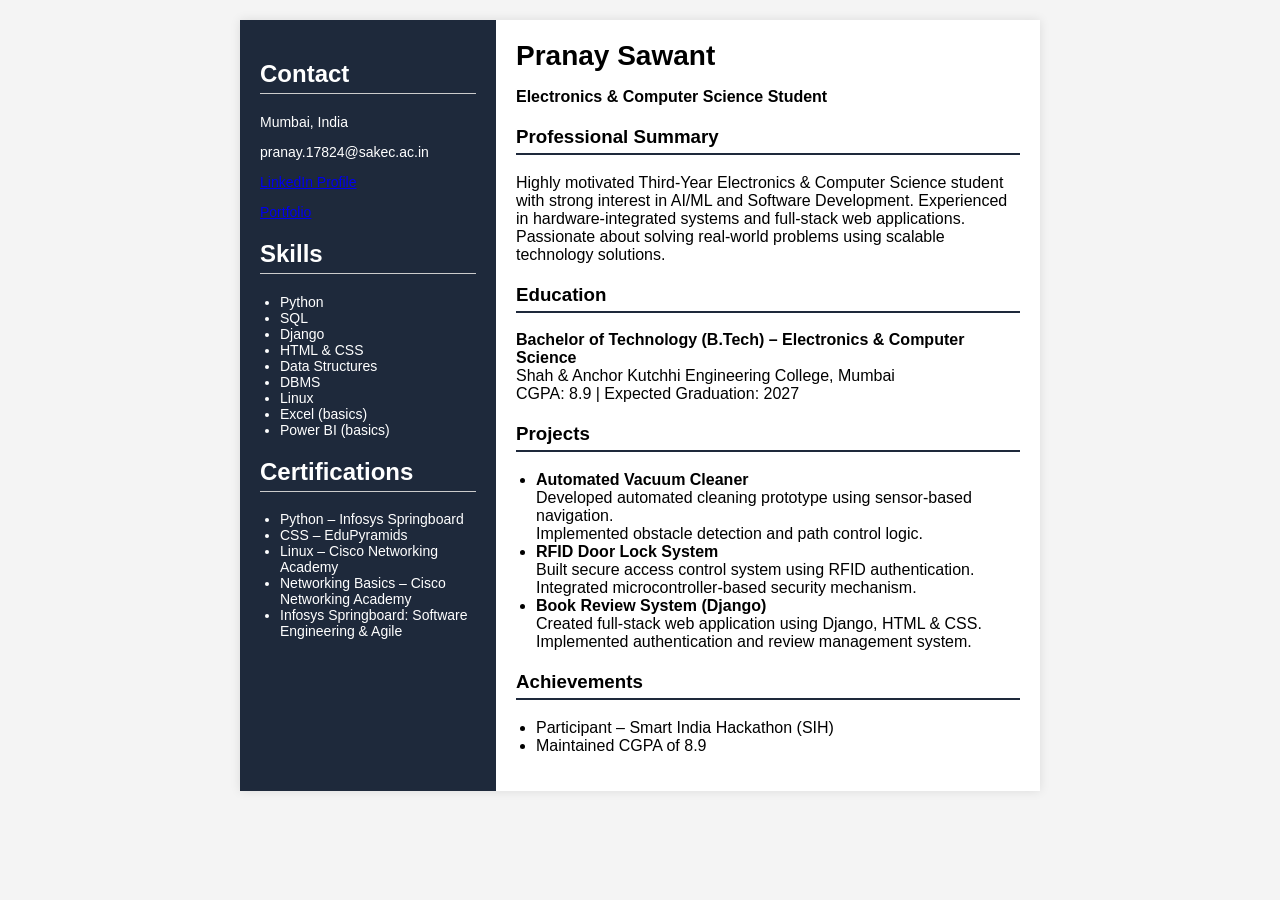
<file: index.html>
<!-- index.html -->
<!DOCTYPE html>
<html lang="en">
<head>
<meta charset="UTF-8">
<meta name="viewport" content="width=device-width, initial-scale=1.0">
<title>Pranay Sawant Resume</title>
<link rel="stylesheet" href="index.css">
</head>
<body>

<div class="container">

<div class="left">
    <h2>Contact</h2>
    <p>Mumbai, India</p>
    <p>pranay.17824@sakec.ac.in</p>
    <p><a href="https://www.linkedin.com/in/pranay-sawant-212a37379">LinkedIn Profile</a></p>
    <p><a href="https://sites.google.com/sakec.ac.in/pvsawants-portfolio/home">Portfolio</a></p>
    <h2>Skills</h2>
    <ul>
        <li>Python</li>
        <li>SQL</li>
        <li>Django</li>
        <li>HTML & CSS</li>
        <li>Data Structures</li>
        <li>DBMS</li>
        <li>Linux</li>
        <li>Excel (basics)</li>
        <li>Power BI (basics)</li>
    </ul>

    <h2>Certifications</h2>
    <ul>
        <li>Python – Infosys Springboard</li>
        <li>CSS – EduPyramids</li>
        <li>Linux – Cisco Networking Academy</li>
        <li>Networking Basics – Cisco Networking Academy</li>
        <li>Infosys Springboard: Software Engineering & Agile</li>
    </ul>
</div>

<div class="right">
    <h1>Pranay Sawant</h1>
    <p><strong>Electronics & Computer Science Student</strong></p>

    <h3>Professional Summary</h3>
    <p>Highly motivated Third-Year Electronics & Computer Science student with strong interest in AI/ML and Software Development. Experienced in hardware-integrated systems and full-stack web applications. Passionate about solving real-world problems using scalable technology solutions.</p>

    <h3>Education</h3>
    <p><strong>Bachelor of Technology (B.Tech) – Electronics & Computer Science</strong><br>
    Shah & Anchor Kutchhi Engineering College, Mumbai<br>
    CGPA: 8.9 | Expected Graduation: 2027</p>

    <h3>Projects</h3>
    <ul>
        <li><strong>Automated Vacuum Cleaner</strong><br>
        Developed automated cleaning prototype using sensor-based navigation.<br>
        Implemented obstacle detection and path control logic.</li>

        <li><strong>RFID Door Lock System</strong><br>
        Built secure access control system using RFID authentication.<br>
        Integrated microcontroller-based security mechanism.</li>

        <li><strong>Book Review System (Django)</strong><br>
        Created full-stack web application using Django, HTML & CSS.<br>
        Implemented authentication and review management system.</li>
    </ul>

    <h3>Achievements</h3>
    <ul>
        <li>Participant – Smart India Hackathon (SIH)</li>
        <li>Maintained CGPA of 8.9</li>
    </ul>

</div>

</div>

</body>
</html>
</file>
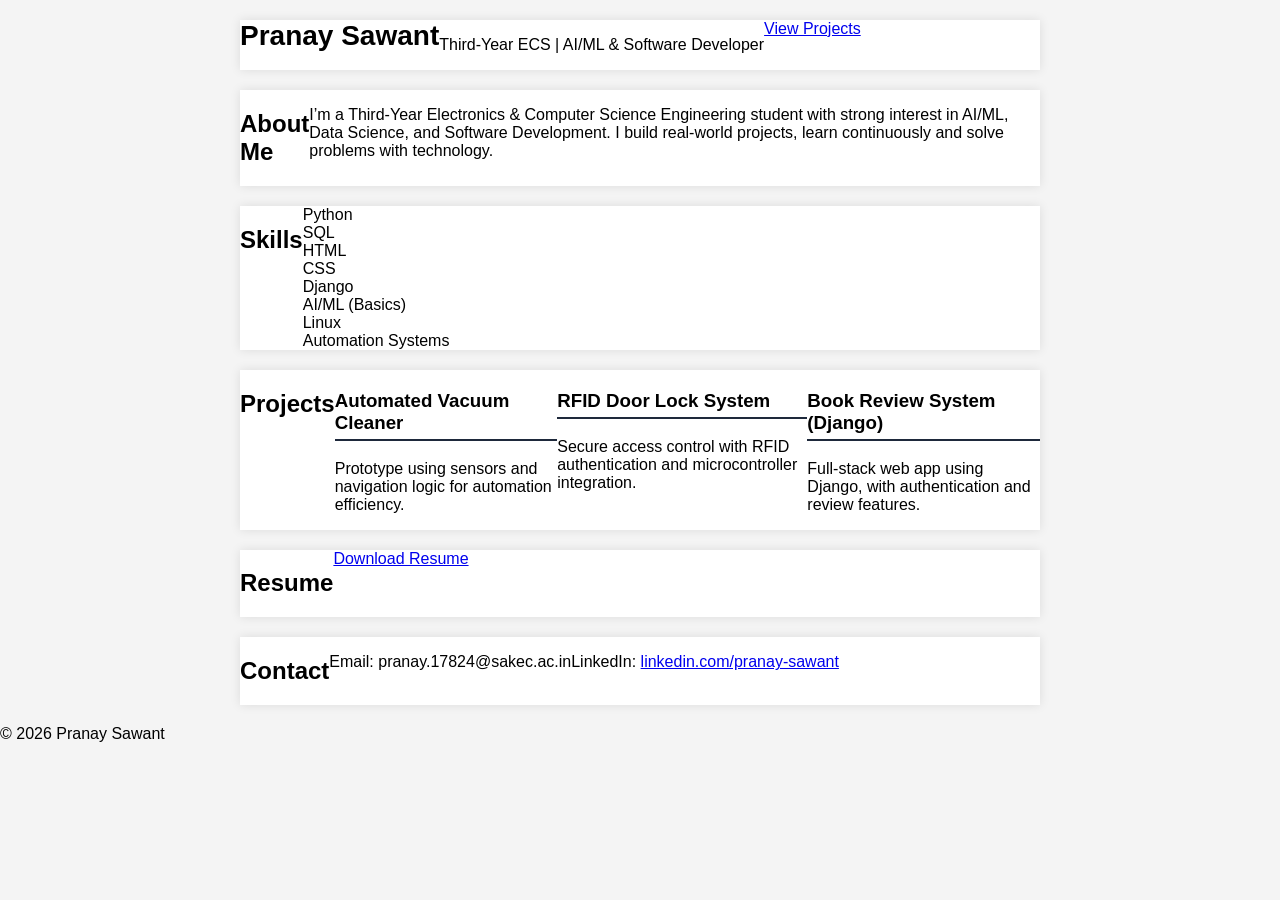
<file: resume.html>
<!DOCTYPE html>
<html lang="en">
<head>
    <meta charset="UTF-8">
    <meta name="viewport" content="width=device-width, initial-scale=1.0">
    <title>Pranay Sawant | Portfolio</title>
    <link rel="stylesheet" href="resume.css">
</head>
<body>

    <header class="hero">
        <div class="container">
            <h1>Pranay Sawant</h1>
            <p>Third-Year ECS | AI/ML & Software Developer</p>
            <a href="#projects" class="btn">View Projects</a>
        </div>
    </header>

    <section id="about" class="section about">
        <div class="container">
            <h2>About Me</h2>
            <p>
                I’m a Third-Year Electronics & Computer Science Engineering student with strong interest in 
                AI/ML, Data Science, and Software Development. I build real-world projects, learn continuously 
                and solve problems with technology.
            </p>
        </div>
    </section>

    <section id="skills" class="section skills">
        <div class="container">
            <h2>Skills</h2>
            <div class="skill-grid">
                <div>Python</div><div>SQL</div><div>HTML</div>
                <div>CSS</div><div>Django</div><div>AI/ML (Basics)</div>
                <div>Linux</div><div>Automation Systems</div>
            </div>
        </div>
    </section>

    <section id="projects" class="section projects">
        <div class="container">
            <h2>Projects</h2>

            <div class="project-card">
                <h3>Automated Vacuum Cleaner</h3>
                <p>Prototype using sensors and navigation logic for automation efficiency.</p>
            </div>

            <div class="project-card">
                <h3>RFID Door Lock System</h3>
                <p>Secure access control with RFID authentication and microcontroller integration.</p>
            </div>

            <div class="project-card">
                <h3>Book Review System (Django)</h3>
                <p>Full-stack web app using Django, with authentication and review features.</p>
            </div>

        </div>
    </section>

    <section id="resume" class="section resume">
        <div class="container">
            <h2>Resume</h2>
            <a href="resume.pdf" download class="btn">Download Resume</a>
        </div>
    </section>

    <section id="contact" class="section contact">
        <div class="container">
            <h2>Contact</h2>
            <p>Email: pranay.17824@sakec.ac.in</p>
            <p>LinkedIn: <a href="https://www.linkedin.com/in/pranay-sawant-212a37379">linkedin.com/pranay-sawant</a></p>
        </div>
    </section>

    <footer class="footer">
        <p>&copy; 2026 Pranay Sawant</p>
    </footer>

</body>
</html>
</file>
<file: index.css>
body {
    font-family: Arial, sans-serif;
    margin: 0;
    padding: 0;
    background: #f4f4f4;
}

.container {
    width: 800px;
    margin: 20px auto;
    background: #fff;
    display: flex;
    box-shadow: 0 0 10px rgba(0,0,0,0.1);
}

.left {
    width: 30%;
    background: #1e293b;
    color: white;
    padding: 20px;
}

.left h2 {
    border-bottom: 1px solid #ccc;
    padding-bottom: 5px;
}

.left p, .left li {
    font-size: 14px;
}

.right {
    width: 70%;
    padding: 20px;
    color: #000;
}

h1 {
    margin: 0;
    font-size: 28px;
    color: #000;
}

h3 {
    margin-top: 20px;
    border-bottom: 2px solid #1e293b;
    padding-bottom: 5px;
    color: #000;
}

ul {
    padding-left: 20px;
}
</file>
<file: resume.css>
body {
    font-family: Arial, sans-serif;
    margin: 0;
    padding: 0;
    background: #f4f4f4;
}

.container {
    width: 800px;
    margin: 20px auto;
    background: #fff;
    display: flex;
    box-shadow: 0 0 10px rgba(0,0,0,0.1);
}

.left {
    width: 30%;
    background: #1e293b;
    color: white;
    padding: 20px;
}

.left h2 {
    border-bottom: 1px solid #ccc;
    padding-bottom: 5px;
}

.left p, .left li {
    font-size: 14px;
}

.right {
    width: 70%;
    padding: 20px;
    color: #000;
}

h1 {
    margin: 0;
    font-size: 28px;
    color: #000;
}

h3 {
    margin-top: 20px;
    border-bottom: 2px solid #1e293b;
    padding-bottom: 5px;
    color: #000;
}

ul {
    padding-left: 20px;
}
</file>
